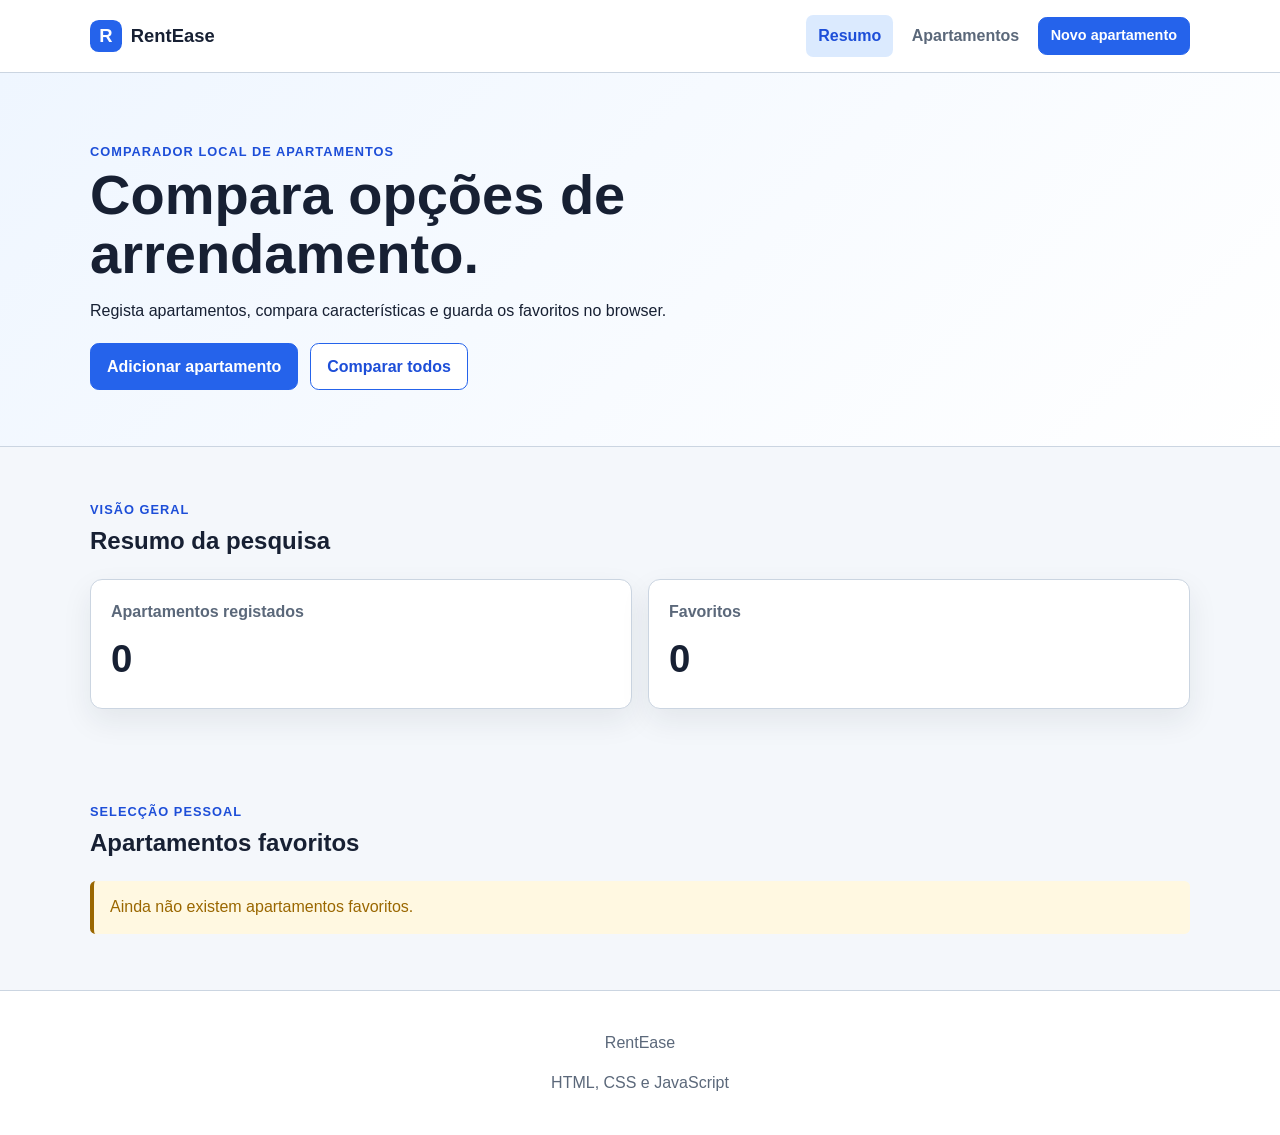
<file: index.html>
<!doctype html>
<html lang="pt-PT">
<head>
  <meta charset="UTF-8">
  <meta name="viewport" content="width=device-width, initial-scale=1.0">
  <meta name="description" content="Resumo e apartamentos favoritos guardados no RentEase.">
  <title>RentEase — Resumo</title>
  <link rel="icon" href="data:,">
  <link rel="stylesheet" href="css/styles.css">
  <script src="js/storage.js" defer></script>
  <script src="js/home.js" defer></script>
</head>
<body>
  <header class="site-header">
    <nav class="nav container">
      <a class="brand" href="index.html">
        <span class="brand__mark">R</span>
        <span>RentEase</span>
      </a>

      <div class="nav__links">
        <a class="current-page" href="index.html">Resumo</a>
        <a href="flats.html">Apartamentos</a>
        <a class="button button--small" href="new-flat.html">Novo apartamento</a>
      </div>
    </nav>
  </header>

  <main>
    <section class="page-hero">
      <div class="container">
        <p class="eyebrow">Comparador local de apartamentos</p>
        <h1>Compara opções de arrendamento.</h1>
        <p>Regista apartamentos, compara características e guarda os favoritos no browser.</p>

        <div class="hero-actions">
          <a class="button" href="new-flat.html">Adicionar apartamento</a>
          <a class="button button--secondary" href="flats.html">Comparar todos</a>
        </div>
      </div>
    </section>

    <section class="container summary-section">
      <div class="section-heading">
        <p class="eyebrow">Visão geral</p>
        <h2>Resumo da pesquisa</h2>
      </div>

      <div class="stats-grid">
        <article class="stat-card">
          <span class="stat-card__label">Apartamentos registados</span>
          <strong class="stat-card__value" id="totalFlatsCount">0</strong>
        </article>

        <article class="stat-card">
          <span class="stat-card__label">Favoritos</span>
          <strong class="stat-card__value" id="favouriteFlatsCount">0</strong>
        </article>
      </div>
    </section>

    <section class="container content-section">
      <div class="section-heading">
        <p class="eyebrow">Selecção pessoal</p>
        <h2>Apartamentos favoritos</h2>
      </div>

      <div id="homeFeedback" class="feedback" hidden></div>
      <div id="favouriteList" class="property-grid"></div>
    </section>
  </main>

  <footer class="site-footer">
    <p>RentEase</p>
    <p>HTML, CSS e JavaScript</p>
  </footer>
</body>
</html>
</file>
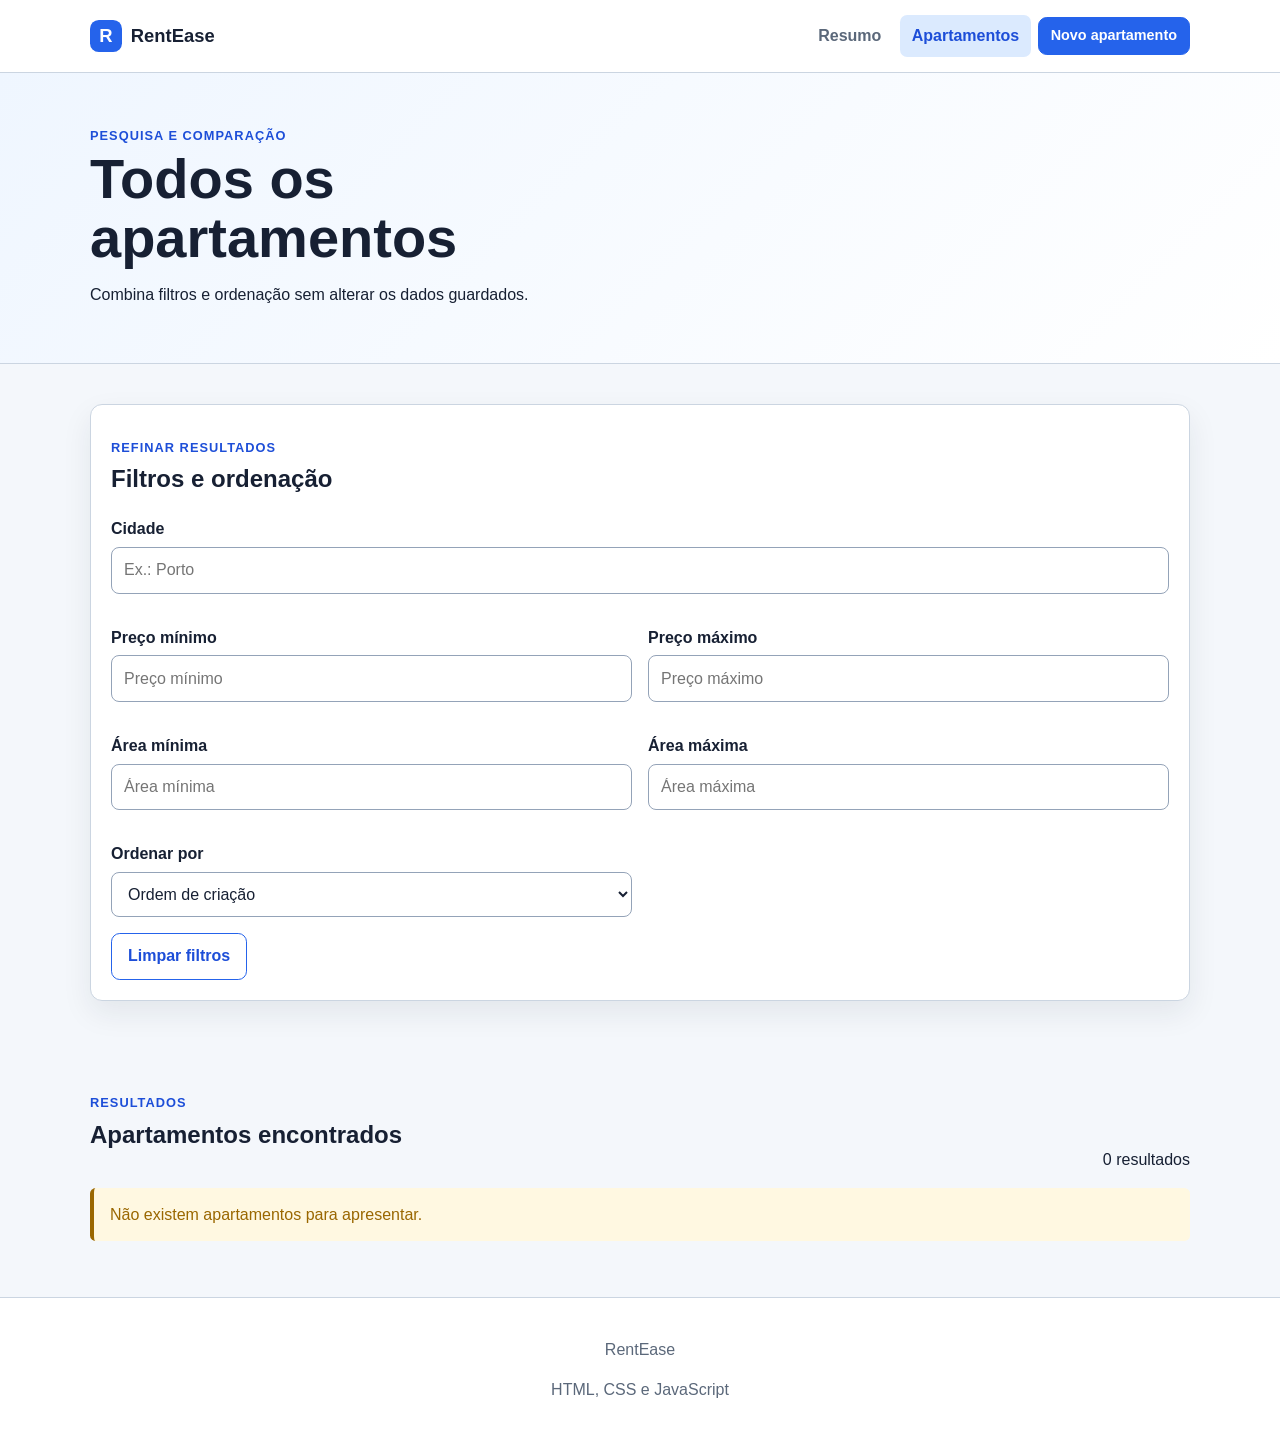
<file: flats.html>
<!doctype html>
<html lang="pt-PT">
<head>
  <meta charset="UTF-8">
  <meta name="viewport" content="width=device-width, initial-scale=1.0">
  <meta name="description" content="Lista, filtra e ordena os apartamentos guardados no RentEase.">
  <title>RentEase — Apartamentos</title>
  <link rel="icon" href="data:,">
  <link rel="stylesheet" href="css/styles.css">
  <script src="js/storage.js" defer></script>
  <script src="js/flats.js" defer></script>
</head>
<body>
  <header class="site-header">
    <nav class="nav container">
      <a class="brand" href="index.html">
        <span class="brand__mark">R</span>
        <span>RentEase</span>
      </a>

      <div class="nav__links">
        <a href="index.html">Resumo</a>
        <a class="current-page" href="flats.html">Apartamentos</a>
        <a class="button button--small" href="new-flat.html">Novo apartamento</a>
      </div>
    </nav>
  </header>

  <main>
    <section class="page-title">
      <div class="container">
        <p class="eyebrow">Pesquisa e comparação</p>
        <h1>Todos os apartamentos</h1>
        <p>Combina filtros e ordenação sem alterar os dados guardados.</p>
      </div>
    </section>

    <section class="container content-section">
      <form id="filtersForm" class="filters-panel">
        <div class="section-heading">
          <p class="eyebrow">Refinar resultados</p>
          <h2>Filtros e ordenação</h2>
        </div>

        <div class="filters-grid">
          <div class="field field--wide">
            <label for="cityFilter">Cidade</label>
            <input id="cityFilter" name="city" type="search" placeholder="Ex.: Porto">
          </div>

          <div class="field">
            <label for="maxPriceFilter">Preço mínimo</label>
            <input id="minPriceFilter" name="minPrice" type="number" min="0" step="0.01" placeholder="Preço mínimo">
          </div>

          <div class="field">
            <label for="maxPriceFilter">Preço máximo</label>
            <input id="maxPriceFilter" name="maxPrice" type="number" min="0" step="0.01" placeholder="Preço máximo">
          </div>

          <div class="field">
            <label for="minAreaFilter">Área mínima</label>
            <input id="minAreaFilter" name="minArea" type="number" min="0" step="0.1" placeholder="Área mínima">
          </div>

          <div class="field">
            <label for="maxAreaFilter">Área máxima</label>
            <input id="maxAreaFilter" name="maxArea" type="number" min="0" step="0.1" placeholder="Área máxima">
          </div>

          <div class="field">
            <label for="sortBy">Ordenar por</label>
            <select id="sortBy" name="sortBy">
              <option value="none">Ordem de criação</option>
              <option value="city">Cidade</option>
              <option value="price">Preço</option>
              <option value="area">Área</option>
            </select>
          </div>
        </div>

        <button id="clearFiltersButton" class="button button--secondary" type="reset">Limpar filtros</button>
      </form>
    </section>

    <section class="container content-section">
      <div class="section-heading section-heading--actions">
        <div>
          <p class="eyebrow">Resultados</p>
          <h2>Apartamentos encontrados</h2>
        </div>
        <output id="resultsCount">0 resultados</output>
      </div>

      <div id="flatsFeedback" class="feedback" hidden></div>
      <div id="flatList" class="property-grid"></div>
    </section>
  </main>

  <footer class="site-footer">
    <p>RentEase</p>
    <p>HTML, CSS e JavaScript</p>
  </footer>
</body>
</html>
</file>
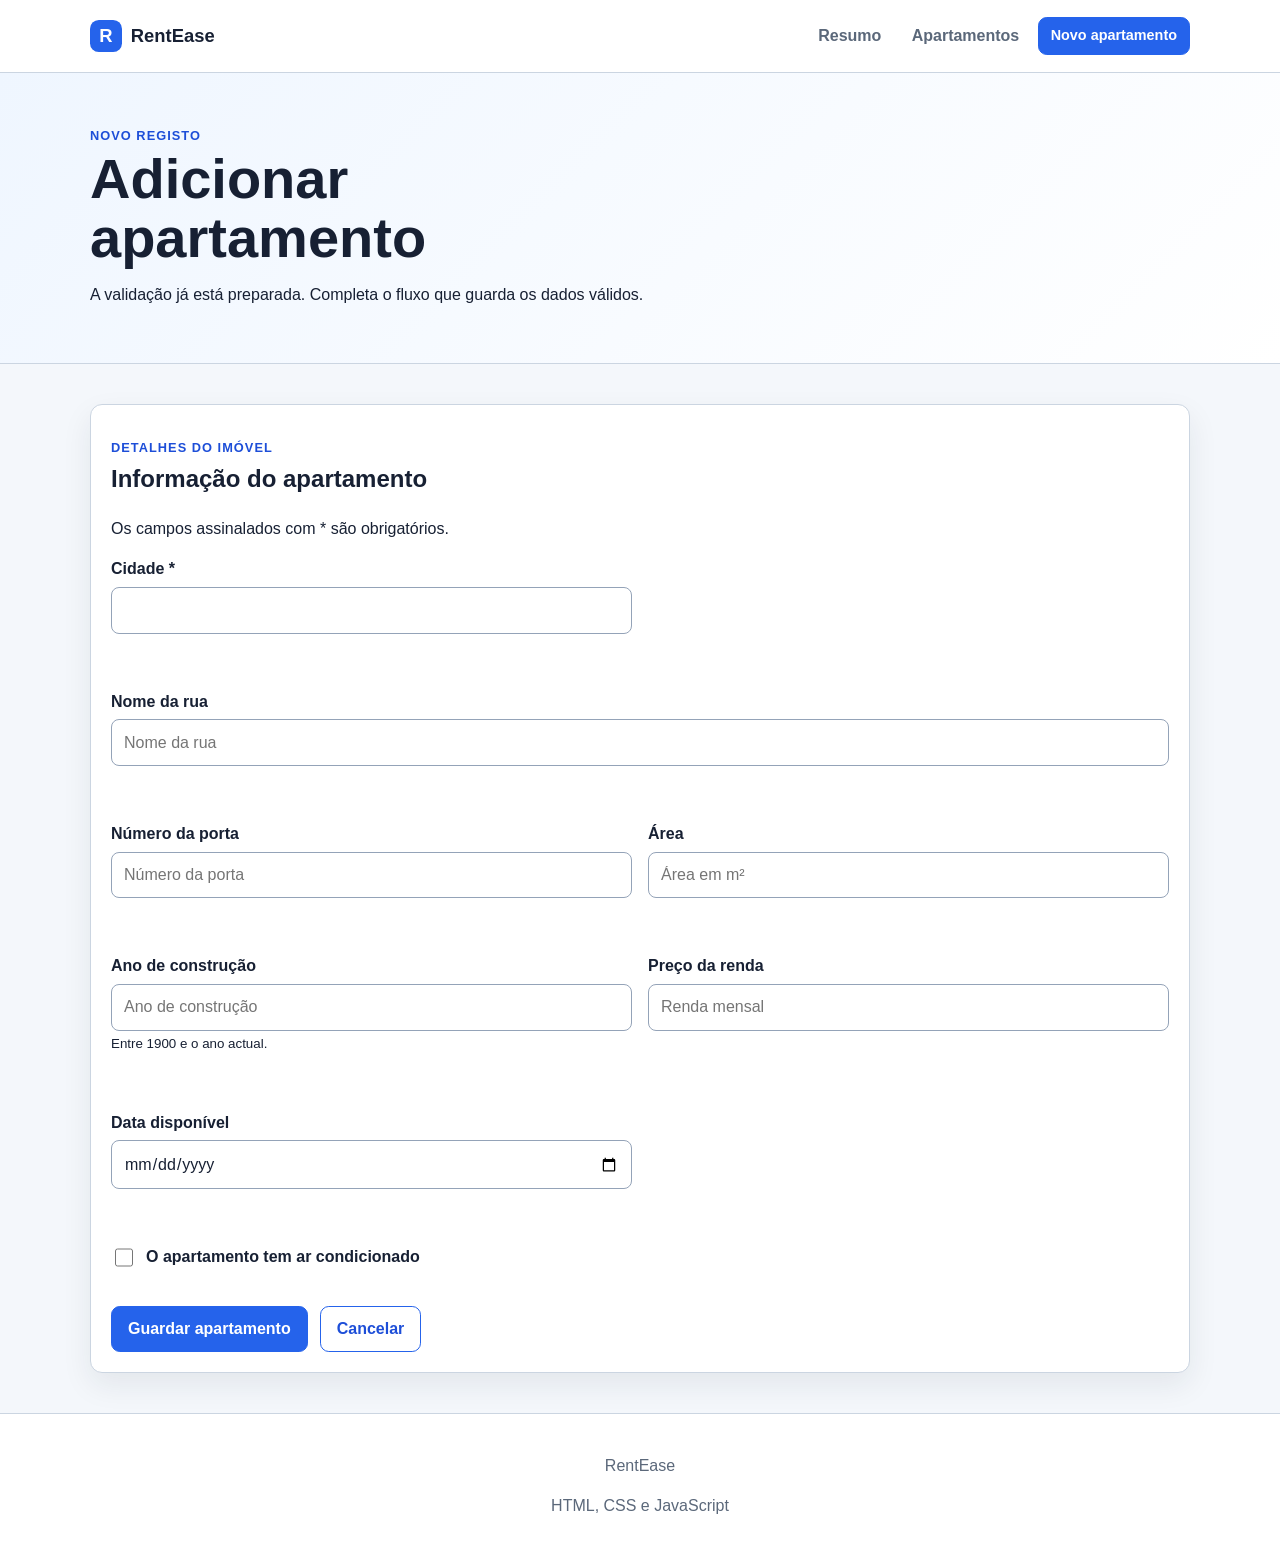
<file: new-flat.html>
<!doctype html>
<html lang="pt-PT">
<head>
  <meta charset="UTF-8">
  <meta name="viewport" content="width=device-width, initial-scale=1.0">
  <meta name="description" content="Regista um novo apartamento no RentEase.">
  <title>RentEase — Novo apartamento</title>
  <link rel="icon" href="data:,">
  <link rel="stylesheet" href="css/styles.css">
  <script src="js/storage.js" defer></script>
  <script src="js/new-flat.js" defer></script>
</head>
<body>
  <header class="site-header">
    <nav class="nav container">
      <a class="brand" href="index.html">
        <span class="brand__mark">R</span>
        <span>RentEase</span>
      </a>

      <div class="nav__links">
        <a href="index.html">Resumo</a>
        <a href="flats.html">Apartamentos</a>
        <a class="button button--small current-page" href="new-flat.html">Novo apartamento</a>
      </div>
    </nav>
  </header>

  <main>
    <section class="page-title">
      <div class="container">
        <p class="eyebrow">Novo registo</p>
        <h1>Adicionar apartamento</h1>
        <p>A validação já está preparada. Completa o fluxo que guarda os dados válidos.</p>
      </div>
    </section>

    <section class="container content-section">
      <form id="newFlatForm" class="form-card" novalidate>
        <div class="section-heading">
          <p class="eyebrow">Detalhes do imóvel</p>
          <h2>Informação do apartamento</h2>
        </div>

        <p>Os campos assinalados com * são obrigatórios.</p>

        <div class="form-grid">
          <div class="field">
            <label for="city">Cidade *</label>
            <input id="city" name="city" type="text" required>
            <p id="cityError" class="field-error"></p>
          </div>

          <div class="field field--wide">
            
           <label for="streetName">Nome da rua</label>
            <input id="streetName" name="streetName" type="text" placeholder="Nome da rua" required>
            <p id="streetNameError" class="field-error"></p>
          </div>

          <div class="field">
            <label for="streetNumber">Número da porta</label>
            <input id="streetNumber" name="streetNumber" type="number" min="1" step="1" placeholder="Número da porta" required>
            <p id="streetNumberError" class="field-error"></p>
          </div>

          <div class="field">
            <label for="areaSize">Área</label>
            <input id="areaSize" name="areaSize" type="number" min="0" step="0.1" placeholder="Área em m²" required>
            <p id="areaSizeError" class="field-error"></p>
          </div>

          <div class="field">
            <label for="yearBuilt">Ano de construção</label>
            <input id="yearBuilt" name="yearBuilt" type="number" min="1900" step="1" placeholder="Ano de construção" required>
            <small>Entre 1900 e o ano actual.</small>
            <p id="yearBuiltError" class="field-error"></p>
          </div>

          <div class="field">
            <label for="rentPrice">Preço da renda</label>
            <input id="rentPrice" name="rentPrice" type="number" min="0" step="0.01" placeholder="Renda mensal" required>
            <p id="rentPriceError" class="field-error"></p>
          </div>

          <div class="field">
            <label for="dateAvailable">Data disponível</label>
            <input id="dateAvailable" name="dateAvailable" type="date" required>
            <p id="dateAvailableError" class="field-error"></p>
          </div>

          <div class="field checkbox-field field--wide">
            <input id="hasAC" name="hasAC" type="checkbox">
            <label for="hasAC">O apartamento tem ar condicionado</label>
          </div>
        </div>

        <div id="formFeedback" class="feedback" hidden>
          <span id="formFeedbackText"></span>
          <a id="viewFlatsLink" href="flats.html" hidden>Ver apartamentos</a>
        </div>

        <div class="form-actions">
          <button class="button" type="submit">Guardar apartamento</button>
          <a class="button button--secondary" href="flats.html">Cancelar</a>
        </div>
      </form>
    </section>
  </main>

  <footer  class="site-footer">
    <p>RentEase</p>
    <p>HTML, CSS e JavaScript</p>
  </footer>
</body>
</html>
</file>
<file: css/styles.css>
:root {
  --color-primary: #2563eb;
  --color-primary-dark: #1d4ed8;
  --color-primary-soft: #dbeafe;
  --color-ink: #172033;
  --color-muted: #5b687a;
  --color-border: #cbd5e1;
  --color-surface: #ffffff;
  --color-page: #f4f7fb;
  --color-success: #18794e;
  --color-danger: #b42318;
  --color-warning: #9a6700;
  --radius: 0.75rem;
  --shadow: 0 12px 30px rgba(23, 32, 51, 0.08);
}

* {
  box-sizing: border-box;
}

body {
  margin: 0;
  color: var(--color-ink);
  background: var(--color-page);
  font-family: Arial, Helvetica, sans-serif;
  line-height: 1.5;
}

a {
  color: var(--color-primary-dark);
}

button,
input,
select {
  font: inherit;
}

button,
a {
  -webkit-tap-highlight-color: transparent;
}

:focus-visible {
  outline: 3px solid #f59e0b;
  outline-offset: 3px;
}

.container {
  width: min(1100px, calc(100% - 2rem));
  margin-inline: auto;
}

.site-header {
  position: sticky;
  top: 0;
  z-index: 10;
  background: rgba(255, 255, 255, 0.96);
  border-bottom: 1px solid var(--color-border);
}

/* Exemplo de Flexbox. Usa a mesma lógica noutras zonas da interface. */
.nav {
  min-height: 4.5rem;
  display: flex;
  align-items: center;
  justify-content: space-between;
  flex-wrap: wrap;
  gap: 1rem;
  padding-block: 0.75rem;
}

.brand {
  display: inline-flex;
  align-items: center;
  gap: 0.55rem;
  color: var(--color-ink);
  font-size: 1.15rem;
  font-weight: 800;
  text-decoration: none;
}

.brand__mark {
  width: 2rem;
  height: 2rem;
  display: grid;
  place-items: center;
  color: white;
  background: var(--color-primary);
  border-radius: 0.55rem;
}

.nav__links {
  display: flex;
  align-items: center;
  flex-wrap: wrap;
  gap: 0.4rem;
}

.nav__links > a:not(.button) {
  padding: 0.55rem 0.75rem;
  color: var(--color-muted);
  border-radius: 0.45rem;
  font-weight: 700;
  text-decoration: none;
}

.nav__links > a:not(.button):hover,
.nav__links > a.current-page:not(.button) {
  color: var(--color-primary-dark);
  background: var(--color-primary-soft);
}

.button {
  min-height: 2.75rem;
  display: inline-flex;
  align-items: center;
  justify-content: center;
  padding: 0.65rem 1rem;
  color: white;
  background: var(--color-primary);
  border: 1px solid var(--color-primary);
  border-radius: 0.55rem;
  font-weight: 800;
  text-decoration: none;
  cursor: pointer;
}

.button:hover {
  background: var(--color-primary-dark);
}

.button--secondary {
  color: var(--color-primary-dark);
  background: white;
}

.button--small {
  min-height: 2.35rem;
  padding: 0.45rem 0.75rem;
  font-size: 0.9rem;
}

.button--danger {
  color: white;
  background: var(--color-danger);
  border-color: var(--color-danger);
}

.page-hero,
.page-title {
  padding: 3.5rem 0;
  background: linear-gradient(135deg, #eff6ff, #ffffff);
  border-bottom: 1px solid var(--color-border);
}

.page-title {
  padding-block: 2.5rem;
}

h1,
h2,
h3,
p {
  overflow-wrap: anywhere;
}

h1 {
  max-width: 18ch;
  margin: 0.3rem 0 0.75rem;
  font-size: clamp(2rem, 6vw, 3.5rem);
  line-height: 1.05;
}

h2,
h3 {
  margin-top: 0;
}

.eyebrow {
  margin-bottom: 0.25rem;
  color: var(--color-primary-dark);
  font-size: 0.8rem;
  font-weight: 900;
  letter-spacing: 0.08em;
  text-transform: uppercase;
}

.hero-actions,
.form-actions,
.property-card__actions {
  display: flex;
  flex-wrap: wrap;
  gap: 0.75rem;
  margin-top: 1.25rem;
}

.summary-section,
.content-section {
  padding-block: 2.5rem;
}

.section-heading {
  margin-bottom: 1rem;
}

.section-heading--actions {
  display: flex;
  align-items: end;
  justify-content: space-between;
  flex-wrap: wrap;
  gap: 1rem;
}

/* TODO CSS-1: apresenta .stats-grid e .property-grid com CSS Grid. */
.stats-grid,
.property-grid {
  display: grid;
  grid-template-columns: repeat(auto-fit, minmax(220px, 1fr));
  gap: 1rem;
}

.stat-card,
.property-card,
.filters-panel,
.form-card {
  padding: 1.25rem;
  background: var(--color-surface);
  border: 1px solid var(--color-border);
  border-radius: var(--radius);
  box-shadow: var(--shadow);
}

.stat-card__label {
  display: block;
  color: var(--color-muted);
  font-weight: 700;
}

.stat-card__value {
  display: block;
  margin-top: 0.4rem;
  font-size: 2.4rem;
}

.filters-grid,
.form-grid {
  display: grid;
  grid-template-columns: repeat(2, 1fr);
  gap: 1rem;
}


.field--wide {
  grid-column: 1 / -1;
}

.field {
  margin-bottom: 1rem;
}

.field label {
  display: block;
  margin-bottom: 0.35rem;
  font-weight: 800;
}

.field input,
.field select {
  width: 100%;
  min-height: 2.8rem;
  padding: 0.65rem 0.75rem;
  color: var(--color-ink);
  background: white;
  border: 1px solid #94a3b8;
  border-radius: 0.5rem;
}

.checkbox-field {
  display: flex;
  align-items: center;
  gap: 0.6rem;
}

.checkbox-field input {
  width: 1.15rem;
  min-height: 1.15rem;
}

.checkbox-field label {
  margin: 0;
}

/* A validação fornecida aplica esta classe aos campos inválidos. */
.field input.input-error {
  border-color: var(--color-danger);
  box-shadow: 0 0 0 3px rgba(180, 35, 24, 0.12);
}

.field-error {
  min-height: 1.25rem;
  margin: 0.25rem 0 0;
  color: var(--color-danger);
  font-size: 0.85rem;
  font-weight: 700;
}

.feedback {
  margin-block: 1rem;
  padding: 0.9rem 1rem;
  color: #075985;
  background: #e0f2fe;
  border-left: 4px solid #0284c7;
  border-radius: 0.35rem;
}

.feedback[data-type="success"] {
  color: var(--color-success);
  background: #ecfdf3;
  border-left-color: var(--color-success);
}

.feedback[data-type="error"] {
  color: var(--color-danger);
  background: #fff1f0;
  border-left-color: var(--color-danger);
}

.feedback[data-type="warning"] {
  color: var(--color-warning);
  background: #fff8e1;
  border-left-color: var(--color-warning);
}

.property-card__header {
  display: flex;
  align-items: start;
  justify-content: space-between;
  gap: 1rem;
}

.property-card__address,
.property-card__id {
  margin: 0.2rem 0 0;
  color: var(--color-muted);
}


.property-card__facts {
  display: grid;
  grid-template-columns: repeat(2, 1fr);
  gap: 1rem;
}
.property-card__fact {
  display: flex;
  flex-direction: column;
  gap: 0.2rem;
}
.property-card__fact-label{
  color: var(--color-muted);
  font-size: 0.8rem;
}
.property-card__fact-value { 
  font-size: 1.1rem;
  font-weight: 700;
}

.badge {
  padding: 0.3rem 0.55rem;
  color: #9a4b00;
  background: #fff0df;
  border-radius: 999px;
  font-size: 0.8rem;
  font-weight: 900;
}


.site-footer {
  padding: 1.5rem;
  text-align: center;
  background: var(--color-surface);
  border-top: 1px solid var(--color-border);
  color: var(--color-muted);
}


@media (max-width: 700px) {
  .filters-grid,
  .form-grid,
  .property-card__facts {
    grid-template-columns: 1fr;
  }

  .nav {
    align-items: stretch;
  }

  .nav__links {
    width: 100%;
  }
}
</file>
